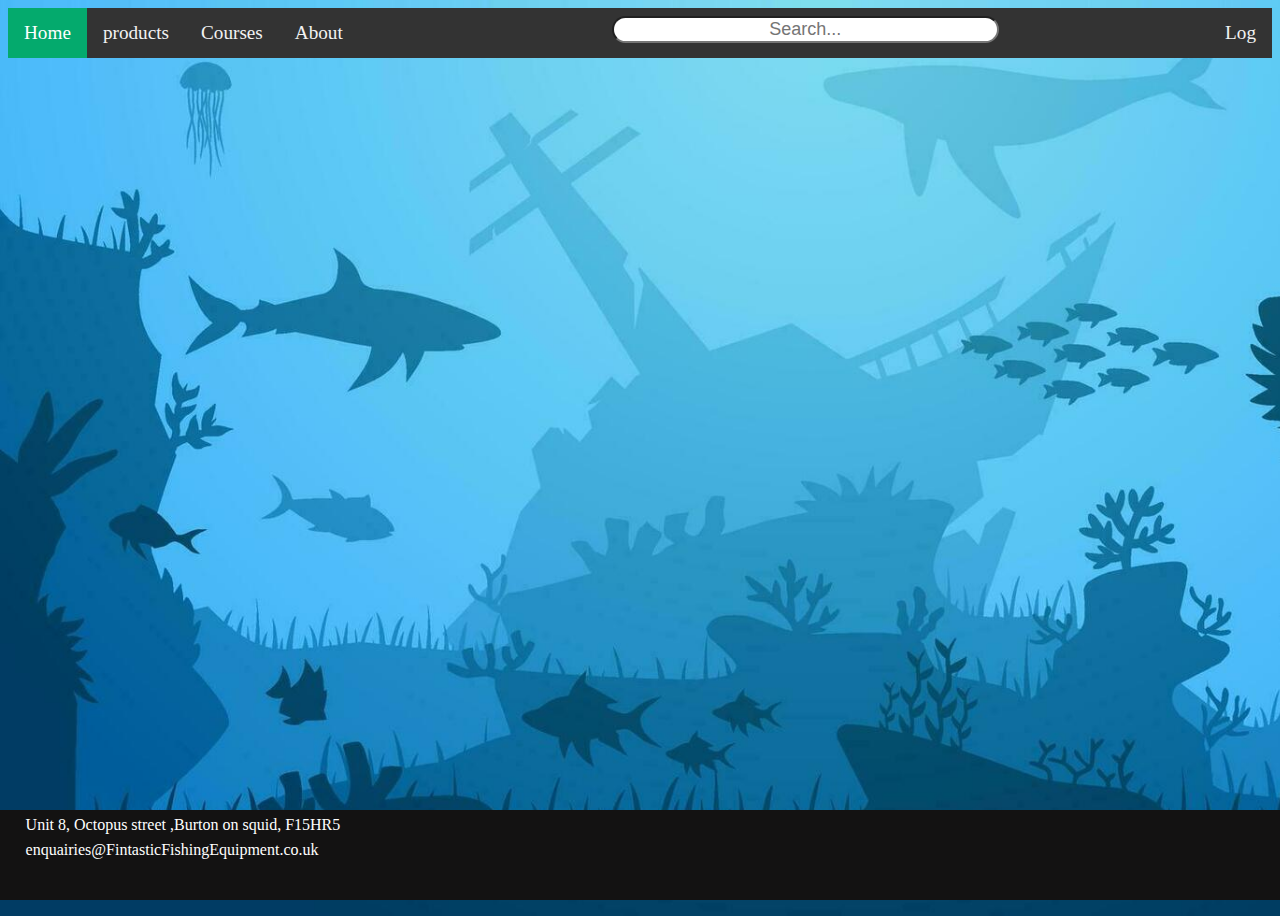
<file: courses.html>
<!DOCTYPE html>
<html lang="en">
<head>
    <meta charset="UTF-8">
    <meta name="viewport" content="width=device-width, initial-scale=1.0">
    <title>Document</title>
    <link rel="stylesheet" href="styles/courses.css">
</head>
<body>
    <div class="topnav">
        <div class="navitem"><a class="active" href="index.html">Home</a></div>
        <div class="navitem"><a href="products.html">products</a></div>
        <div class="navitem"><a href="courses.html">Courses</a></div>
        <div class="navitem"><a href="About.html">About</a></div>
        <div class="login"><a href="login.html">Log</a></div>
        <div class="Search"><input type="text" placeholder="Search..."></div>
      </div>
      <div class="footer">
        <p>Unit 8, Octopus street ,Burton on squid, F15HR5</p>
        <p>enquairies@FintasticFishingEquipment.co.uk</p>
      </div>
</body>
</html>
</file>
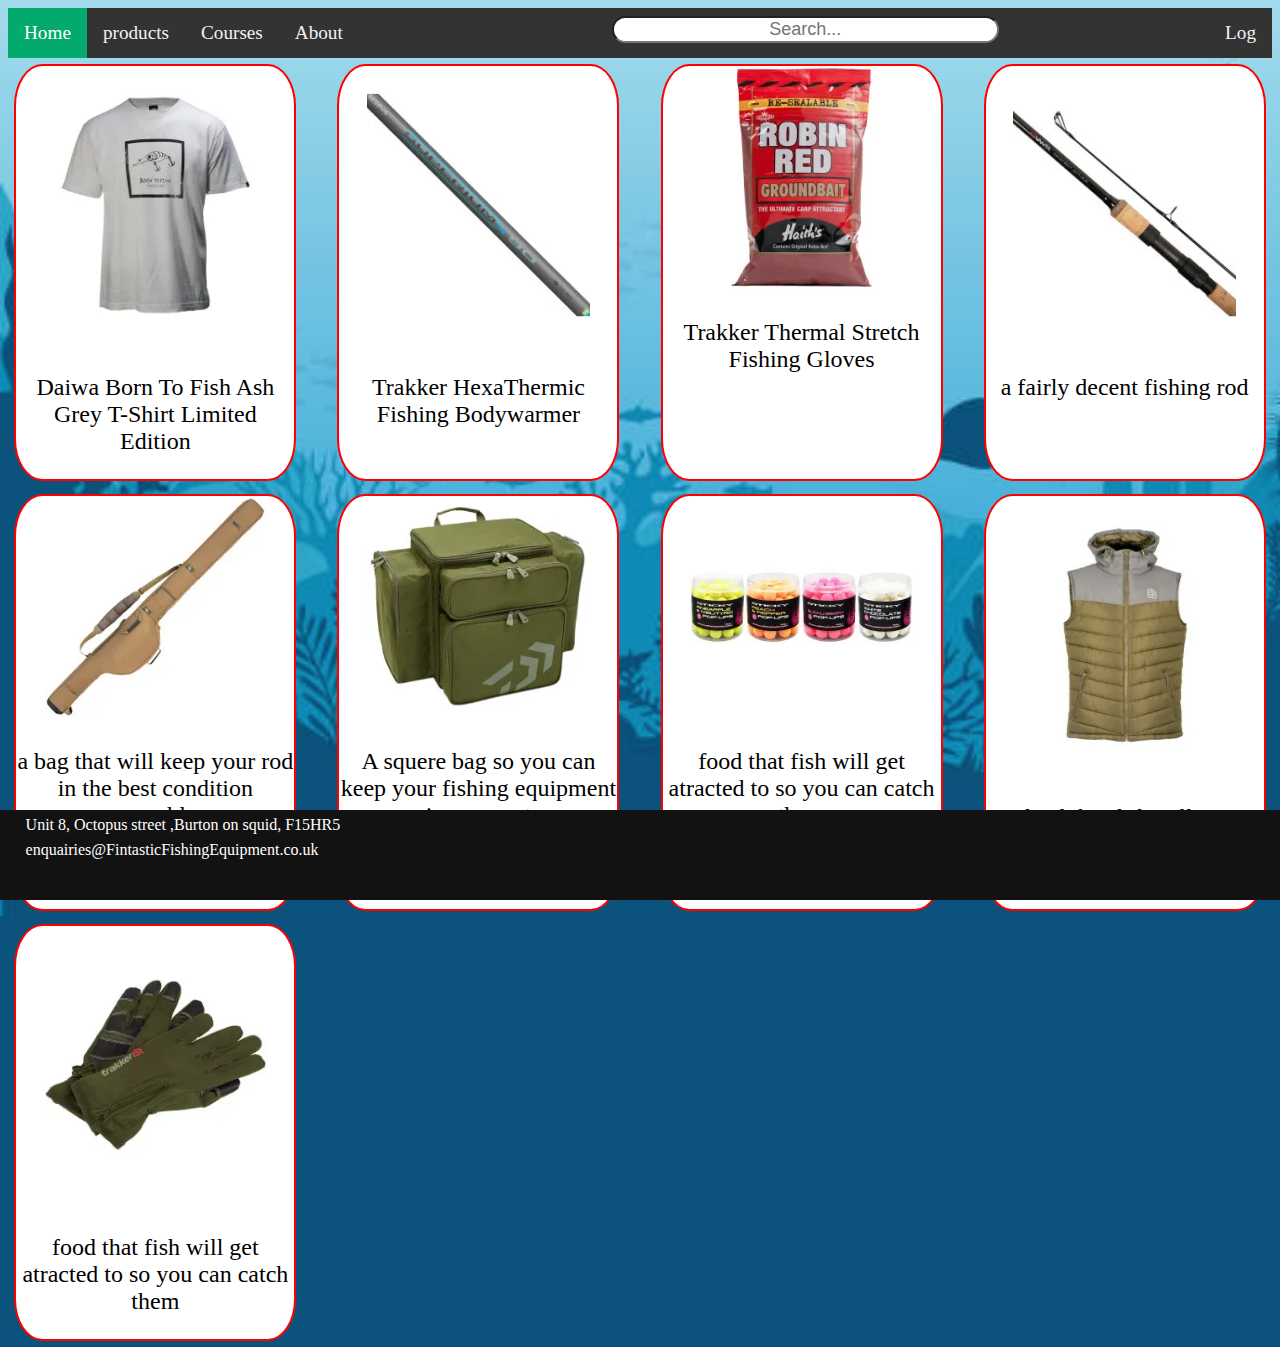
<file: products.html>
<!DOCTYPE html>
<html lang="en">
  <head>
    <meta charset="UTF-8" />
    <meta name="viewport" content="width=device-width, initial-scale=1.0" />
    <title>Document</title>
    <link rel="stylesheet" href="styles/products.css" />
  </head>
  <body>
    <div class="topnav">
      <div class="navitem"><a class="active" href="index.html">Home</a></div>
      <div class="navitem"><a href="products.html">products</a></div>
      <div class="navitem"><a href="courses.html">Courses</a></div>
      <div class="navitem"><a href="About.html">About</a></div>
      <div class="login"><a href="login.html">Log</a></div>
      <div class="Search"><input type="text" placeholder="Search..." /></div>
    </div>
    <div class="footer">
      <p>Unit 8, Octopus street ,Burton on squid, F15HR5</p>
      <p>enquairies@FintasticFishingEquipment.co.uk</p>
    </div>

    <div class="products">
      <div class="productItem">
        <img src="images/productOne.webp" alt="productOne" class="productOne" />
        <p>Daiwa Born To Fish Ash Grey T-Shirt Limited Edition</p>
      </div>
      <div class="productItem">
        <img src="images/pole.webp" alt="pole" class="pole" />
        <p>Trakker HexaThermic Fishing Bodywarmer</p>
      </div>
      <div class="productItem">
        <img src="images/red.webp" alt="red" class="red" />
        <p>Trakker Thermal Stretch Fishing Gloves</p>
      </div>

      <div class="productItem">
        <img src="images//rod.webp" alt="rod" class="rod" />
        <p>a fairly decent fishing rod</p>
      </div>
      <div class="productItem">
        <img src="images/sock.webp" alt="sock" class="sock" />
        <p>a bag that will keep your rod in the best condition possable</p>
      </div>
      <div class="productItem">
        <img src="images/squere.webp" alt="squere" class="squere" />
        <p>A squere bag so you can keep your fishing equipment in one spot</p>
      </div>
      <div class="productItem">
        <img src="images/sweets.webp" alt="sweets" class="sweets" />
        <p>food that fish will get atracted to so you can catch them</p>
      </div>

      <div class="productItem">
        <img src="images/productTwo.webp" alt="productTwo" class="productTwo" />
        <p>food that fish will get atracted to so you can catch them</p>
      </div>
      <div class="productItem">
        <img
          src="images/ProductThree.webp"
          alt="ProductThree"
          class="ProductThree"
        />
        <p>food that fish will get atracted to so you can catch them</p>
      </div>
    </div>
  </body>
</html>
</file>
<file: styles/courses.css>
.topnav {
    position: sticky;
    top: 0%;
    background-color: #333;
    overflow: hidden;
  }
  .topnav input{
    width: 30%;
    height: 15%;
    font-size: large;
    border-radius: 25px;
    text-align: center;
   margin-top: 0.6%;
   margin-left: 20%;
  }
  
  .topnav a {
  
    float: left;
    color: #f2f2f2;
    text-align: center;
    padding: 14px 16px;
    text-decoration: none;
    font-size: 120%;
  }
  
  .navitem a:hover {
    background-color: #ddd;
    color: black;
  }
  
  .topnav a.active {
    background-color: #04aa6d;
    color: white;
  }
  
  .login {
    float: right;
  }
  
  .login:hover {
    background-color: red;
  }
  .footer {
    position: fixed;
    left: 0;
    bottom: 0;
    width: 100%;
    height: 10%;
    background-color: rgb(19, 18, 18);
    color: white;
    text-align: center;
    font-size: 100%;
  }
  .footer p {
    text-align: left;
    margin-left: 2%;
    margin-bottom: 0.5%;
    margin-top: 0.5%;
  }
  body{
    background-image: url("/images/coursesback.jpg");
    background-size: cover;
  background-repeat: no-repeat;
  height: 100vh;
  }
</file>
<file: styles/products.css>
.topnav {
  position: sticky;
  top: 0%;
  background-color: #333;
  overflow: hidden;
}

.topnav input {
  width: 30%;
  height: 15%;
  font-size: large;
  border-radius: 25px;
  text-align: center;
  margin-top: 0.6%;
  margin-left: 20%;
}
.topnav a {
  float: left;
  color: #f2f2f2;
  text-align: center;
  padding: 14px 16px;
  text-decoration: none;
  font-size: 120%;
}

.navitem a:hover {
  background-color: #ddd;
  color: black;
}

.topnav a.active {
  background-color: #04aa6d;
  color: white;
}

.login {
  float: right;
}

.login:hover {
  background-color: red;
}
.footer {
  position: fixed;
  left: 0;
  bottom: 0;
  width: 100%;
  height: 10%;
  background-color: rgb(19, 18, 18);
  color: white;
  text-align: center;
  font-size: 100%;
}
.footer p {
  text-align: left;
  margin-left: 2%;
  margin-bottom: 0.5%;
  margin-top: 0.5%;
}
body {
  background-image: url("/images/undersee.jpg");
  background-size: cover;
  background-repeat: no-repeat;
  height: 100vh;
  background-color: #0B527C;
}

.products {
  display: flex;
  justify-content: space-between;
  flex-wrap: wrap;
}

.productItem {
 border: 2px solid red;
 margin: .5%;
 border-radius: 10%;
 text-align: center;
 font-size: 150%;
 background-color: white;
 width: 22%;
}

.productItem img {
width: 80%;
}


@media (max-width: 600px) {

  .productItem {

    font-size: 100%;
    width: 46%;
   }
   .topnav {
    position: sticky;
    top: 0%;
    background-color: #333;
    overflow: hidden;
  }
  
  .topnav input {
    width: 60%;
    height: 15%;
    font-size: large;
    border-radius: 25px;
    text-align: center;
    margin-top: 3%;
    margin-left: 13%;
  }
  .topnav a {
    float: left;
    color: #f2f2f2;
    text-align: center;
    padding: 14px 16px;
    text-decoration: none;
    font-size: 120%;
  }
}
</file>
